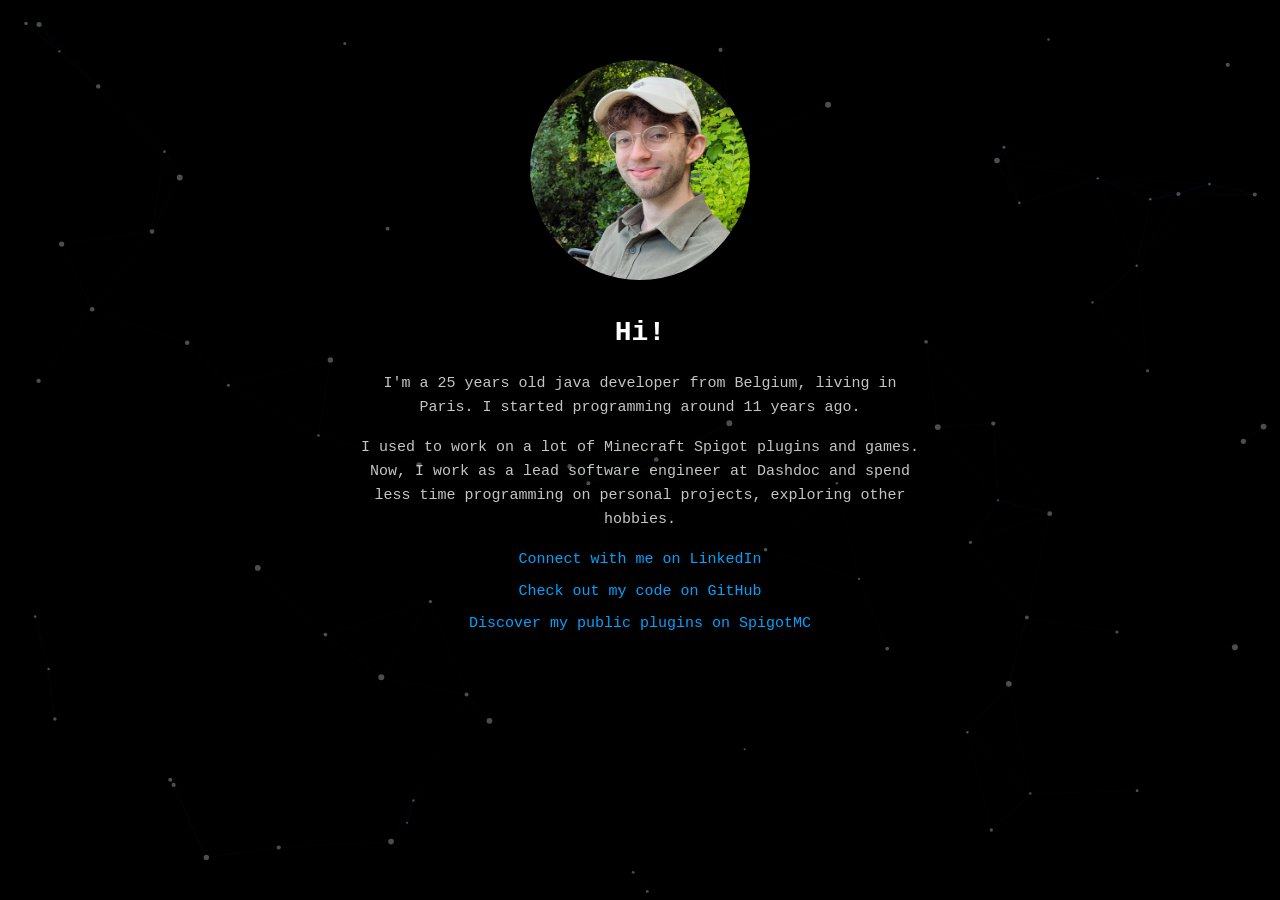
<file: index.html>
<!DOCTYPE html>
<html lang="en">
	<head>
		<meta charset="utf-8">
		<meta name="viewport" content="width=device-width, initial-scale=1.0">
		<title>GuillaumeVDN</title>
		<link rel="stylesheet" type="text/css" href="style.css">
	</head>
	<body>
		<canvas id="network"></canvas>
		<div id="content">
			<div class="profile">
				<img alt="profile" src="./assets/profile.png" />
			</div>
			<h1>Hi!</h1>
			<p>
				I'm a <span id="age"></span> years old java developer from Belgium, living in Paris.
				I started programming around <span id="experience"></span> ago.
			</p>
			<p>
				I used to work on a lot of Minecraft Spigot plugins and games. Now, I work as a lead software engineer at Dashdoc and spend less time programming on personal projects, exploring other hobbies.
			</p>
			<div class="links">
				<p><a target="_blank" href="https://www.linkedin.com/in/guillaumevdn/">Connect with me on LinkedIn</a></p>
				<p><a target="_blank" href="https://www.github.com/GuillaumeVDN/">Check out my code on GitHub</a></p>
				<p><a target="_blank" href="https://www.spigotmc.org/resources/authors/70459/">Discover my public plugins on SpigotMC</a></p>
			</div>
		</div>
		<script src="./scripts/app.js"></script>
	</body>
</html>
</file>
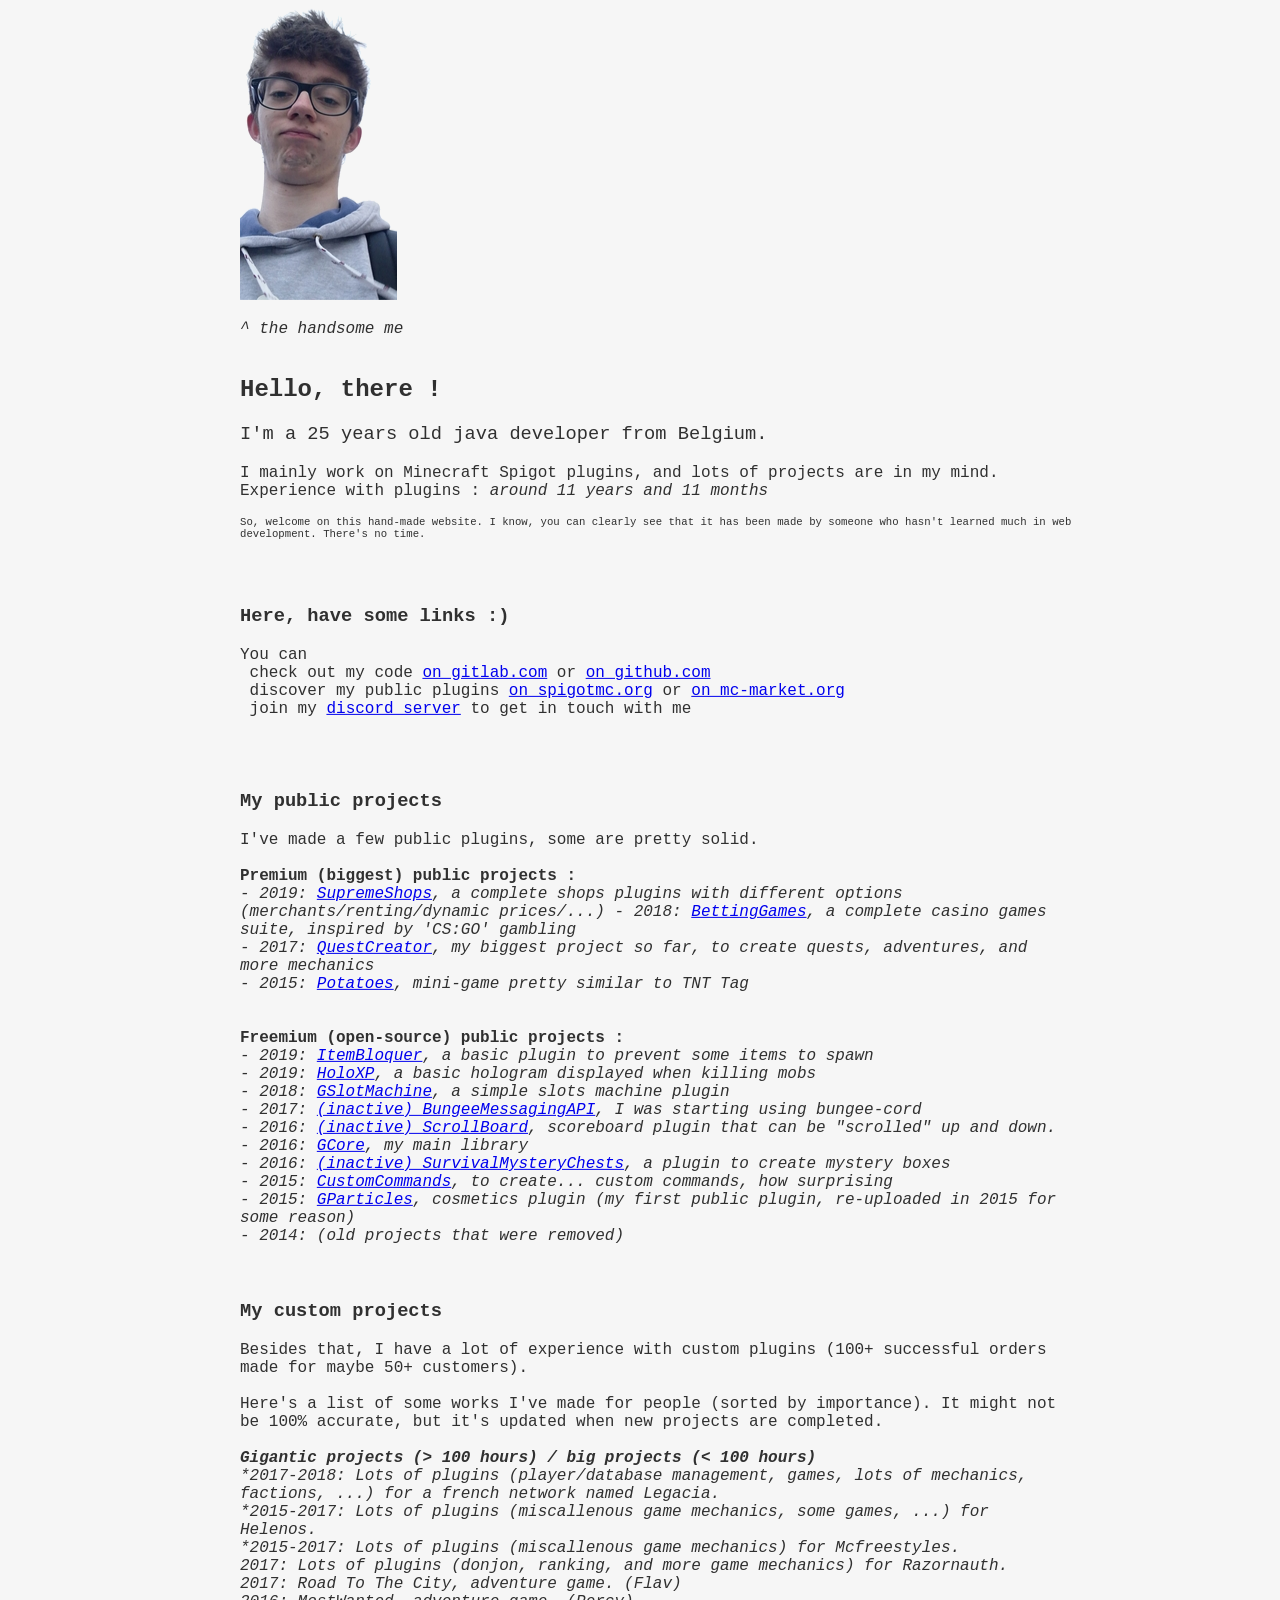
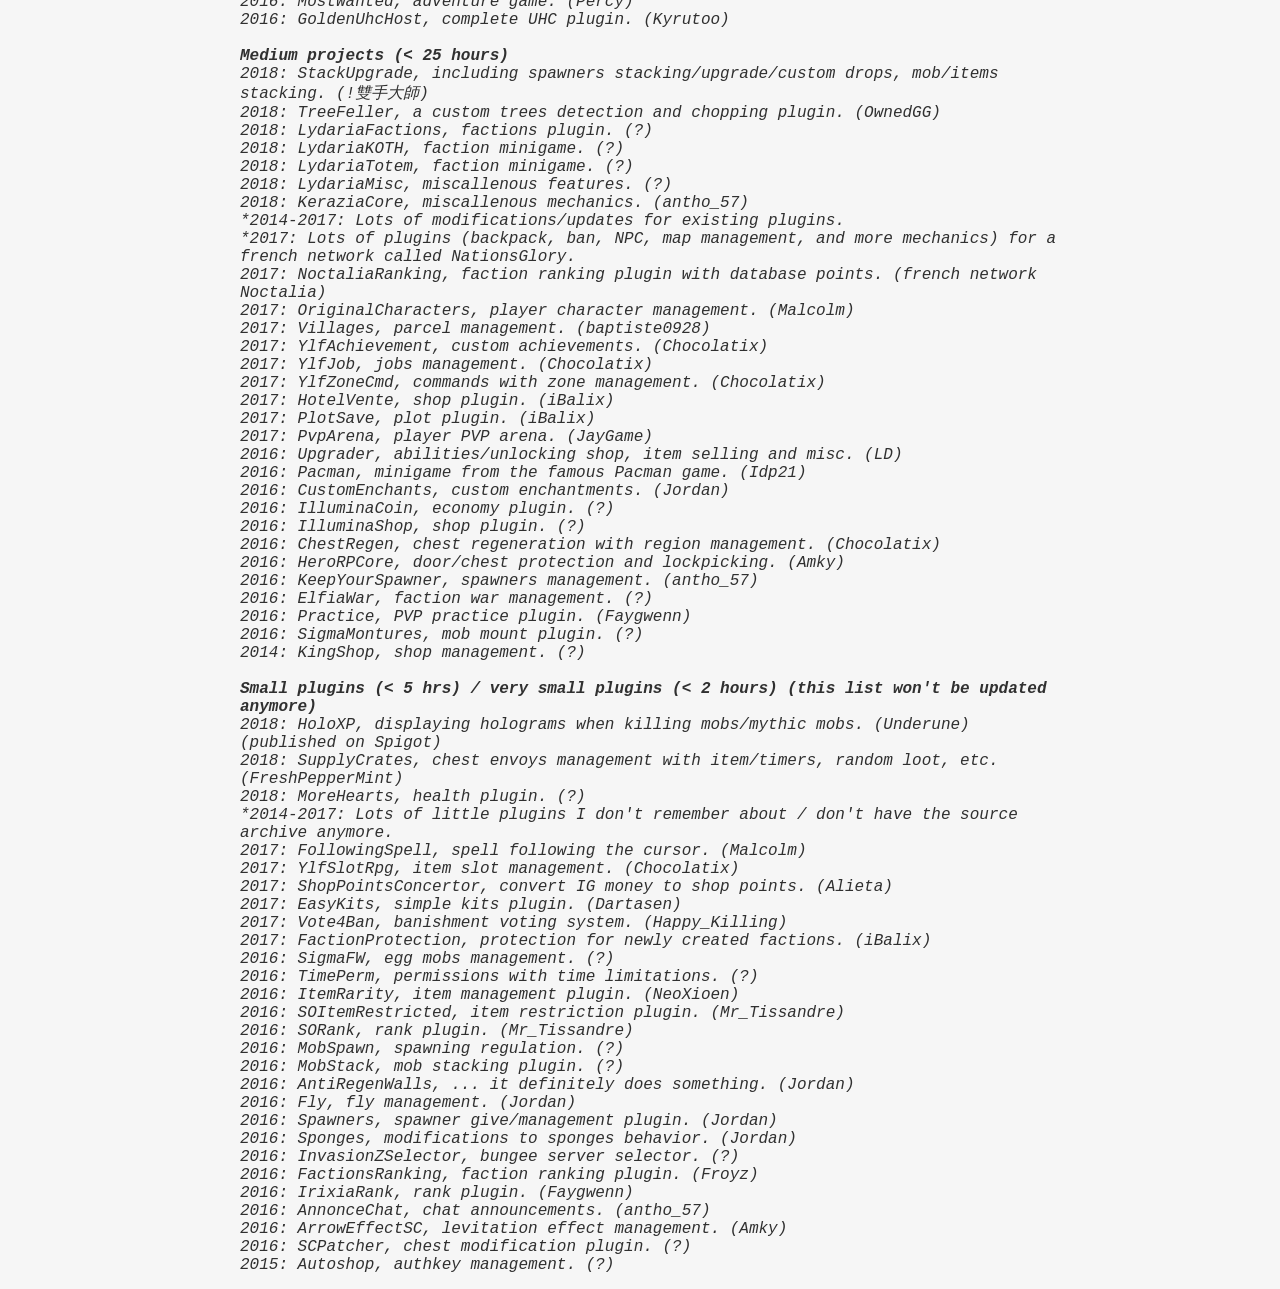
<file: legacy-website/index.html>
<!DOCTYPE html>
<html>
  <!-- HEAD -->
  <head>
    <!-- Header -->
    <title>GuillaumeVDN</title>
    <meta charset="UTF-8">
    <link rel="icon" href="profile.png">
    <!-- Style -->
    <style>
      div {
        position: absolute;
        top: 80%;
        left: 35%;
        transform: translateX(-25%) translateY(-25%);
      }
      div.h2 {
        vertical-align: top;
        display: inline-block;
        text-align: center;
        width: 300px;
      }
      div.p {
        vertical-align: top;
        display: inline-block;
        text-align: center;
        width: 600px;
      }
      .title {
        font-family: "Courier", "serif";
        color: #303030;
      }
      .text {
        font-family: "Courier", "serif";
        color: #303030;
        font-weight: normal
      }
    </style>
      <!-- Scrips -->
    <script type="text/javascript">
      // fields
      var birthdayDate = new Date(2001, 3, 2);
      var javaStartDate = new Date(2015, 0, 1);// taking 1st january 2015 as a reference since I have no "official date"
      
      // functions
      function writeMail(lhs,rhs,subject,title) {
        document.write("<a target=\"_blank\" href=\"mailto");
        document.write(":" + lhs + "@");
        document.write(rhs + "?subject=" + subject + "\">" + title + "<\/a>");
      }
      function writeTimeFromDate(date,showMonths) {
        var daysDiff = Math.round(Math.abs((date.getTime() - Date.now()) / 86400000));
        var years = Math.floor(daysDiff / 365);
        document.write(years + " year" + (years > 1 ? "s" : ""));
        if (showMonths) {
          var months = Math.round((daysDiff - years * 365) / 30)
          if (months > 0) {
            document.write(" and " + months + " month" + (months > 1 ? "s" : ""));
          }
        }
      }
    </script>
  </head>
  <!-- BODY -->
  <body bgcolor="#F6F6F6">
    <div>
      <img src='profile.png' alt='My freaking awesome amazing face' /><br/>
      <!-- Header -->
	  <p class='text'><i>^ the handsome me</i><br/><br/></p>
      <h2 class='title'>Hello, there !</h2>
      <h3 class='text'>I'm a <script>writeTimeFromDate(birthdayDate,false);</script><noscript><em>{no javascript}</em></noscript> old java developer from Belgium.</h3>
      <p class='text'>
        I mainly work on Minecraft Spigot plugins, and lots of projects are in my mind.<br/>
        Experience with plugins : <i>around <script>writeTimeFromDate(javaStartDate,true);</script><noscript><em>{no javascript}</em></noscript></i>
        <br/>
      </p>
      <p class='text' style="font-size: 8pt;">So, welcome on this hand-made website. I know, you can clearly see that it has been made by someone who hasn't learned much in web development. There's no time.</p>
	  <br/><br/>
      <!-- Links -->
      <h3 class='title'>Here, have some links :)</h3>
      <p class='text'>
        You can<br/>
        &nbsp;check out my code <a target="_blank" href='https://www.gitlab.com/GuillaumeVDN/'>on gitlab.com</a> or <a target="_blank" href='https://www.github.com/GuillaumeVDN/'>on github.com</a><br/>
        &nbsp;discover my public plugins <a target="_blank" href='https://www.spigotmc.org/resources/authors/70459/'>on spigotmc.org</a> or <a target="_blank" href='https://www.mc-market.org/resources/authors/49322/'>on mc-market.org</a><br/>
        &nbsp;join my <a target="_blank" href='http://www.guillaumevdn.com/plugins/discord/'>discord server</a> to get in touch with me<br/><br/>
        <br/><br/>
      </p>
      <!-- Projects -->
      <h3 class='title'>My public projects</h3>
      <p class='text'>
        I've made a few public plugins, some are pretty solid.<br/><br/>
		<b>Premium (biggest) public projects :</b>
		<br>
        <i>
		- 2019: <a target="_blank" href='https://www.spigotmc.org/resources/70235/'>SupremeShops</a>, a complete shops plugins with different options (merchants/renting/dynamic prices/...)
        - 2018: <a target="_blank" href='https://www.spigotmc.org/resources/63503/'>BettingGames</a>, a complete casino games suite, inspired by 'CS:GO' gambling<br/>
        - 2017: <a target="_blank" href='https://www.spigotmc.org/resources/38734/'>QuestCreator</a>, my biggest project so far, to create quests, adventures, and more mechanics<br/>
        - 2015: <a target="_blank" href='https://www.spigotmc.org/resources/12353/'>Potatoes</a>, mini-game pretty similar to TNT Tag<br/>
        </i><br/><br/>
		<b>Freemium (open-source) public projects :</b>
		<br>
		<i>
		- 2019: <a target="_blank" href='https://www.spigotmc.org/resources/69895/'>ItemBloquer</a>, a basic plugin to prevent some items to spawn<br/>
		- 2019: <a target="_blank" href='https://www.spigotmc.org/resources/63860/'>HoloXP</a>, a basic hologram displayed when killing mobs<br/>
		- 2018: <a target="_blank" href='https://www.spigotmc.org/resources/55107/'>GSlotMachine</a>, a simple slots machine plugin<br/>
        - 2017: <a target="_blank" href='https://www.spigotmc.org/resources/41846/'>(inactive) BungeeMessagingAPI</a>, I was starting using bungee-cord<br/>
        - 2016: <a target="_blank" href='https://www.spigotmc.org/resources/24697/'>(inactive) ScrollBoard</a>, scoreboard plugin that can be "scrolled" up and down.<br/>
        - 2016: <a target="_blank" href='https://www.spigotmc.org/resources/24180/'>GCore</a>, my main library<br/>
        - 2016: <a target="_blank" href='https://www.spigotmc.org/resources/15755/'>(inactive) SurvivalMysteryChests</a>, a plugin to create mystery boxes<br/>
        - 2015: <a target="_blank" href='https://www.spigotmc.org/resources/14363/'>CustomCommands</a>, to create... custom commands, how surprising<br/>
        - 2015: <a target="_blank" href='https://www.spigotmc.org/resources/10225/'>GParticles</a>, cosmetics plugin (my first public plugin, re-uploaded in 2015 for some reason)<br/>
        - 2014: (old projects that were removed)<br/>
        </i>
        <br/><br/>
	</p>
    <h3 class='title'>My custom projects</h3>
	<p class='text'>
        Besides that, I have a lot of experience with custom plugins (100+ successful orders made for maybe 50+ customers).<br/><br/>
        Here's a list of some works I've made for people (sorted by importance). It might not be 100% accurate, but it's updated when new projects are completed.<br/><br/>
        <i>
        <b>Gigantic projects (> 100 hours) / big projects (< 100 hours)</b><br>
        *2017-2018: Lots of plugins (player/database management, games, lots of mechanics, factions, ...) for a french network named Legacia.<br/>
        *2015-2017: Lots of plugins (miscallenous game mechanics, some games, ...) for Helenos.<br/>
        *2015-2017: Lots of plugins (miscallenous game mechanics) for Mcfreestyles.<br/>
        2017: Lots of plugins (donjon, ranking, and more game mechanics) for Razornauth.<br/>
        2017: Road To The City, adventure game. (Flav)<br/>
        2016: MostWanted, adventure game. (Percy)<br/>
        2016: GoldenUhcHost, complete UHC plugin. (Kyrutoo)<br/>
        <br/>
        <b>Medium projects (< 25 hours)</b><br/>
        2018: StackUpgrade, including spawners stacking/upgrade/custom drops, mob/items stacking. (!雙手大師)<br/>
        2018: TreeFeller, a custom trees detection and chopping plugin. (OwnedGG)<br/>
        2018: LydariaFactions, factions plugin. (?)<br/>
        2018: LydariaKOTH, faction minigame. (?)<br/>
        2018: LydariaTotem, faction minigame. (?)<br/>
        2018: LydariaMisc, miscallenous features. (?)<br/>
        2018: KeraziaCore, miscallenous mechanics. (antho_57)<br/>
        *2014-2017: Lots of modifications/updates for existing plugins.<br/>
        *2017: Lots of plugins (backpack, ban, NPC, map management, and more mechanics) for a french network called NationsGlory.<br/>
        2017: NoctaliaRanking, faction ranking plugin with database points. (french network Noctalia)<br/>
        2017: OriginalCharacters, player character management. (Malcolm)<br/>
        2017: Villages, parcel management. (baptiste0928)<br/>
        2017: YlfAchievement, custom achievements. (Chocolatix)<br/>
        2017: YlfJob, jobs management. (Chocolatix)<br/>
        2017: YlfZoneCmd, commands with zone management. (Chocolatix)<br/>
        2017: HotelVente, shop plugin. (iBalix)<br/>
        2017: PlotSave, plot plugin. (iBalix)<br/>
        2017: PvpArena, player PVP arena. (JayGame)<br/>
        2016: Upgrader, abilities/unlocking shop, item selling and misc. (LD)<br/>
        2016: Pacman, minigame from the famous Pacman game. (Idp21)<br/>
        2016: CustomEnchants, custom enchantments. (Jordan)<br/>
        2016: IlluminaCoin, economy plugin. (?)<br/>
        2016: IlluminaShop, shop plugin. (?)<br/>
        2016: ChestRegen, chest regeneration with region management. (Chocolatix)<br/>
        2016: HeroRPCore, door/chest protection and lockpicking. (Amky)<br/>
        2016: KeepYourSpawner, spawners management. (antho_57)<br/>
        2016: ElfiaWar, faction war management. (?)<br/>
        2016: Practice, PVP practice plugin. (Faygwenn)<br/>
        2016: SigmaMontures, mob mount plugin. (?)<br/>
        2014: KingShop, shop management. (?)<br/>
        <br/>
        <b>Small plugins (< 5 hrs) / very small plugins (< 2 hours) (this list won't be updated anymore)</b><br/>
        2018: HoloXP, displaying holograms when killing mobs/mythic mobs. (Underune) (published on Spigot)<br/>
        2018: SupplyCrates, chest envoys management with item/timers, random loot, etc. (FreshPepperMint)<br/>
        2018: MoreHearts, health plugin. (?)<br/>
        *2014-2017: Lots of little plugins I don't remember about / don't have the source archive anymore.<br/>
        2017: FollowingSpell, spell following the cursor. (Malcolm)<br/>
        2017: YlfSlotRpg, item slot management. (Chocolatix)<br/>
        2017: ShopPointsConcertor, convert IG money to shop points. (Alieta)<br/>
        2017: EasyKits, simple kits plugin. (Dartasen)<br/>
        2017: Vote4Ban, banishment voting system. (Happy_Killing)<br/>
        2017: FactionProtection, protection for newly created factions. (iBalix)<br/>
        2016: SigmaFW, egg mobs management. (?)<br/>
        2016: TimePerm, permissions with time limitations. (?)<br/>
        2016: ItemRarity, item management plugin. (NeoXioen)<br/>
        2016: SOItemRestricted, item restriction plugin. (Mr_Tissandre)<br/>
        2016: SORank, rank plugin. (Mr_Tissandre)<br/>
        2016: MobSpawn, spawning regulation. (?)<br/>
        2016: MobStack, mob stacking plugin. (?)<br/>
        2016: AntiRegenWalls, ... it definitely does something. (Jordan)<br/>
        2016: Fly, fly management. (Jordan)<br/>
        2016: Spawners, spawner give/management plugin. (Jordan)<br/>
        2016: Sponges, modifications to sponges behavior. (Jordan)<br/>
        2016: InvasionZSelector, bungee server selector. (?)<br/>
        2016: FactionsRanking, faction ranking plugin. (Froyz)<br/>
        2016: IrixiaRank, rank plugin. (Faygwenn)<br/>
        2016: AnnonceChat, chat announcements. (antho_57)<br/>
        2016: ArrowEffectSC, levitation effect management. (Amky)<br/>
        2016: SCPatcher, chest modification plugin. (?)<br/>
        2015: Autoshop, authkey management. (?)<br/>
      </p>
    </div>
  </body>
</html>
</file>
<file: style.css>
* {
  margin: 0;
  padding: 0;
  box-sizing: border-box;
}

body {
  background: #000;
  color: #c5c5c5;
  font-family: 'Courier New', Courier, monospace;
  min-height: 100vh;
  overflow-x: hidden;
}

canvas#network {
  position: fixed;
  top: 0;
  left: 0;
  width: 100%;
  height: 100%;
  z-index: 0;
}

#content {
  position: relative;
  z-index: 1;
  max-width: 620px;
  margin: 0 auto;
  padding: 60px 24px;
  text-align: center;
}

.profile img {
  max-height: 220px;
  width: auto;
  border-radius: 50%;
  margin-bottom: 32px;
}

h1 {
  color: #fff;
  font-size: 28px;
  margin-bottom: 24px;
}

p {
  font-size: 15px;
  line-height: 1.6;
  margin-bottom: 16px;
}

.links {
  margin-top: 12px;
}

.links p {
  margin-bottom: 8px;
}

.links a {
  color: #00a2ff;
  text-decoration: none;
}

.links a:hover {
  text-decoration: underline;
}
</file>
